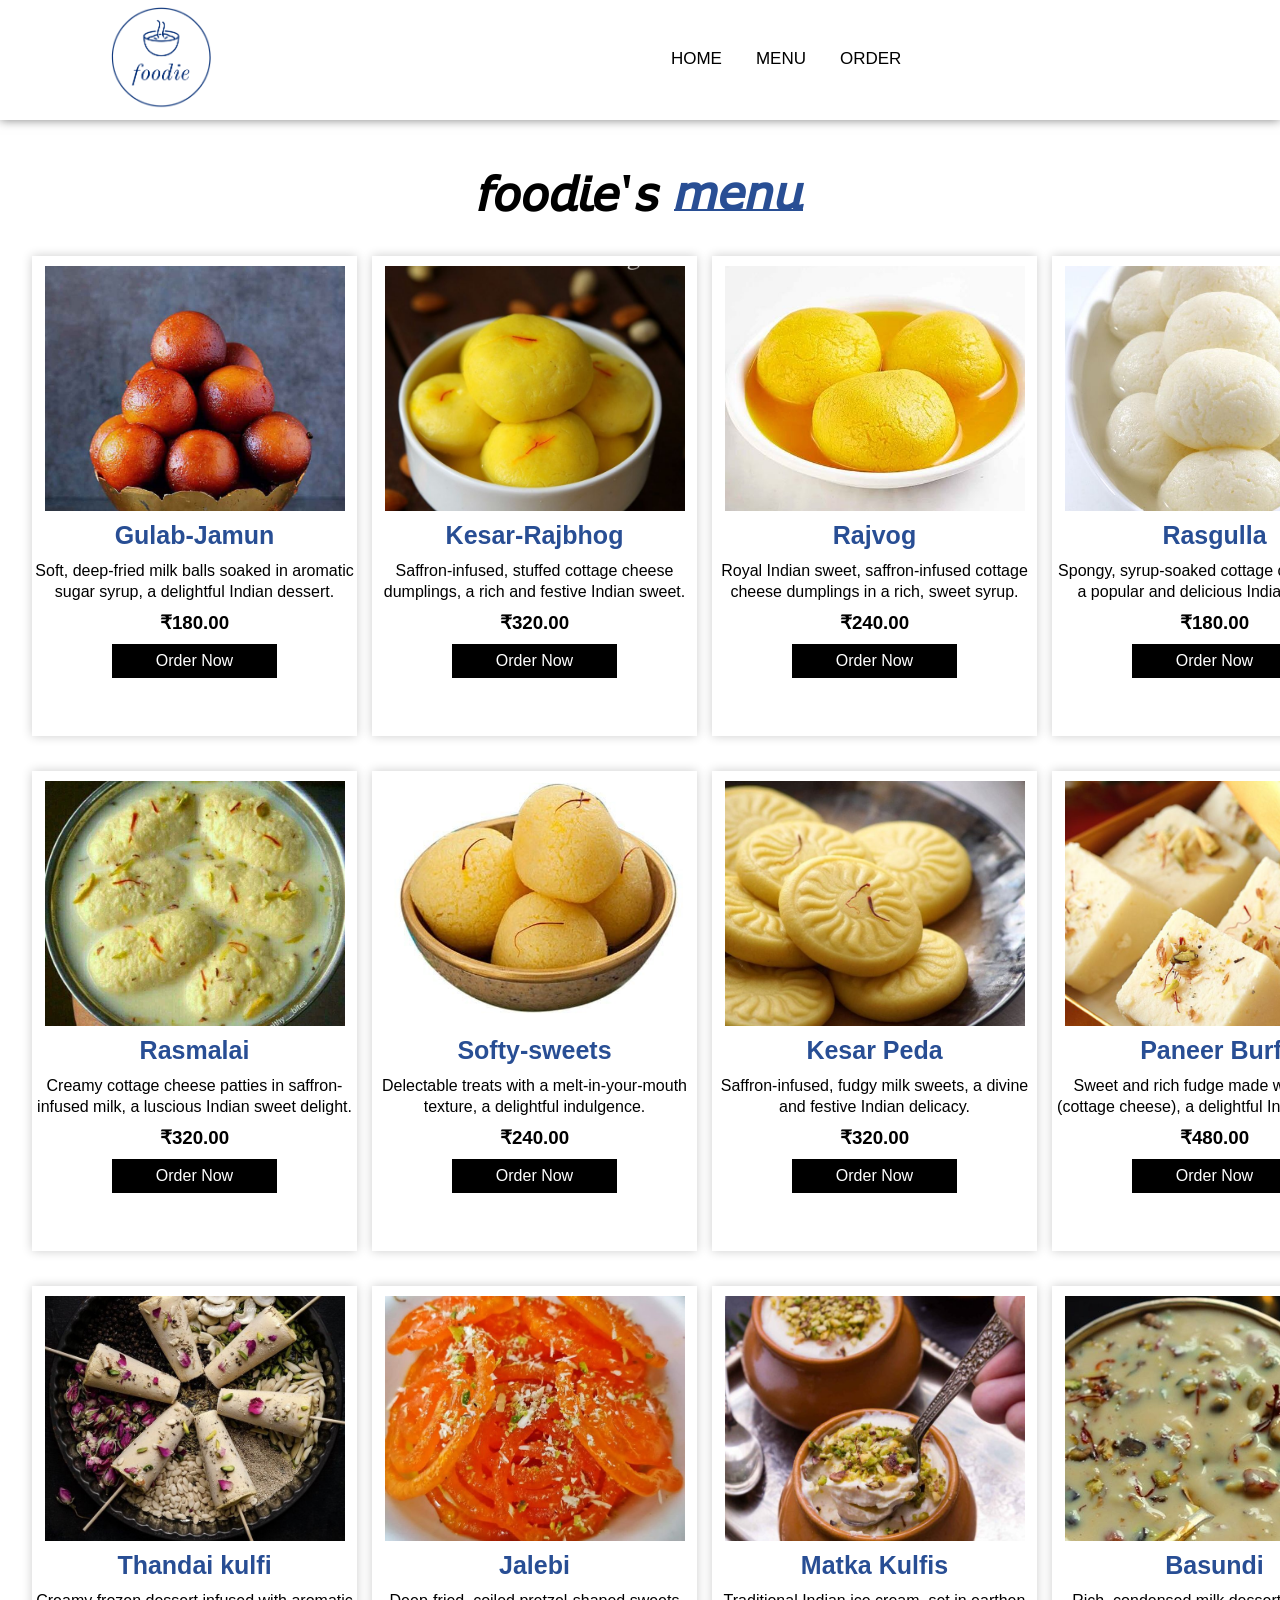
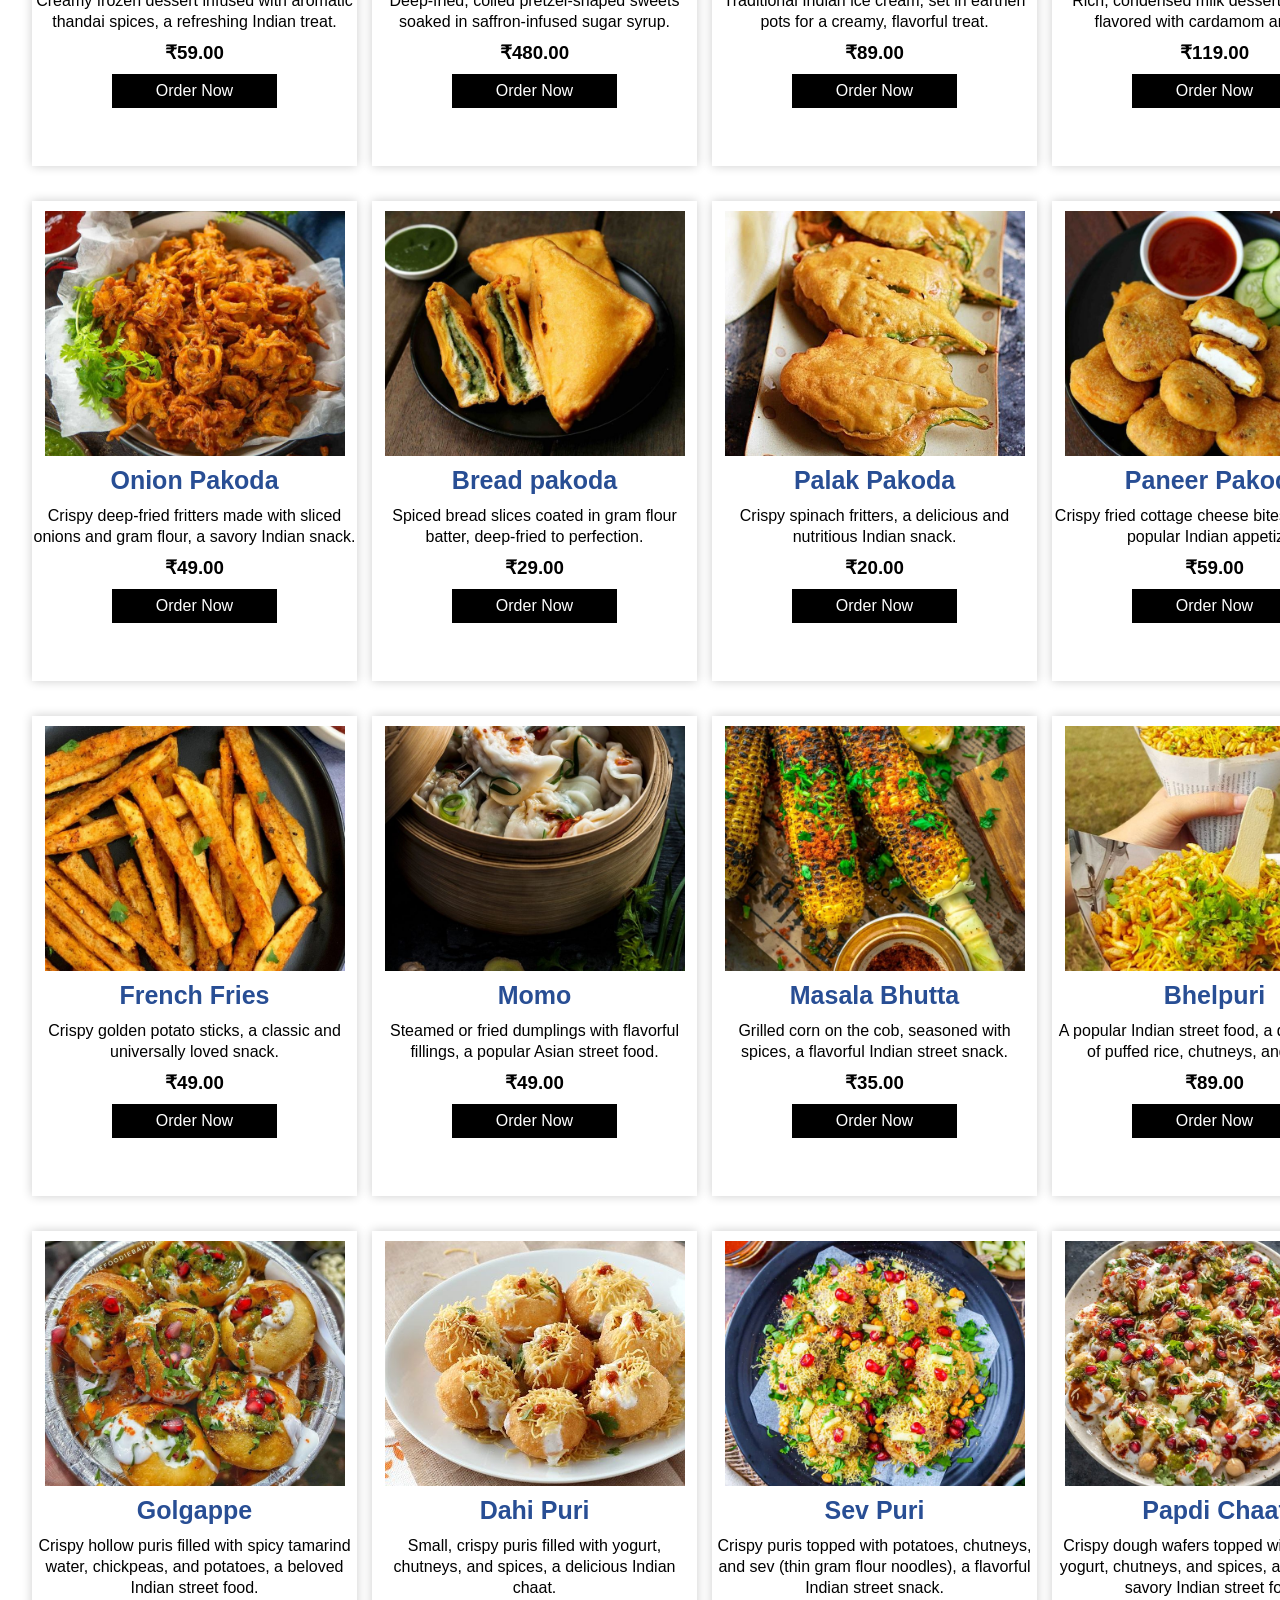
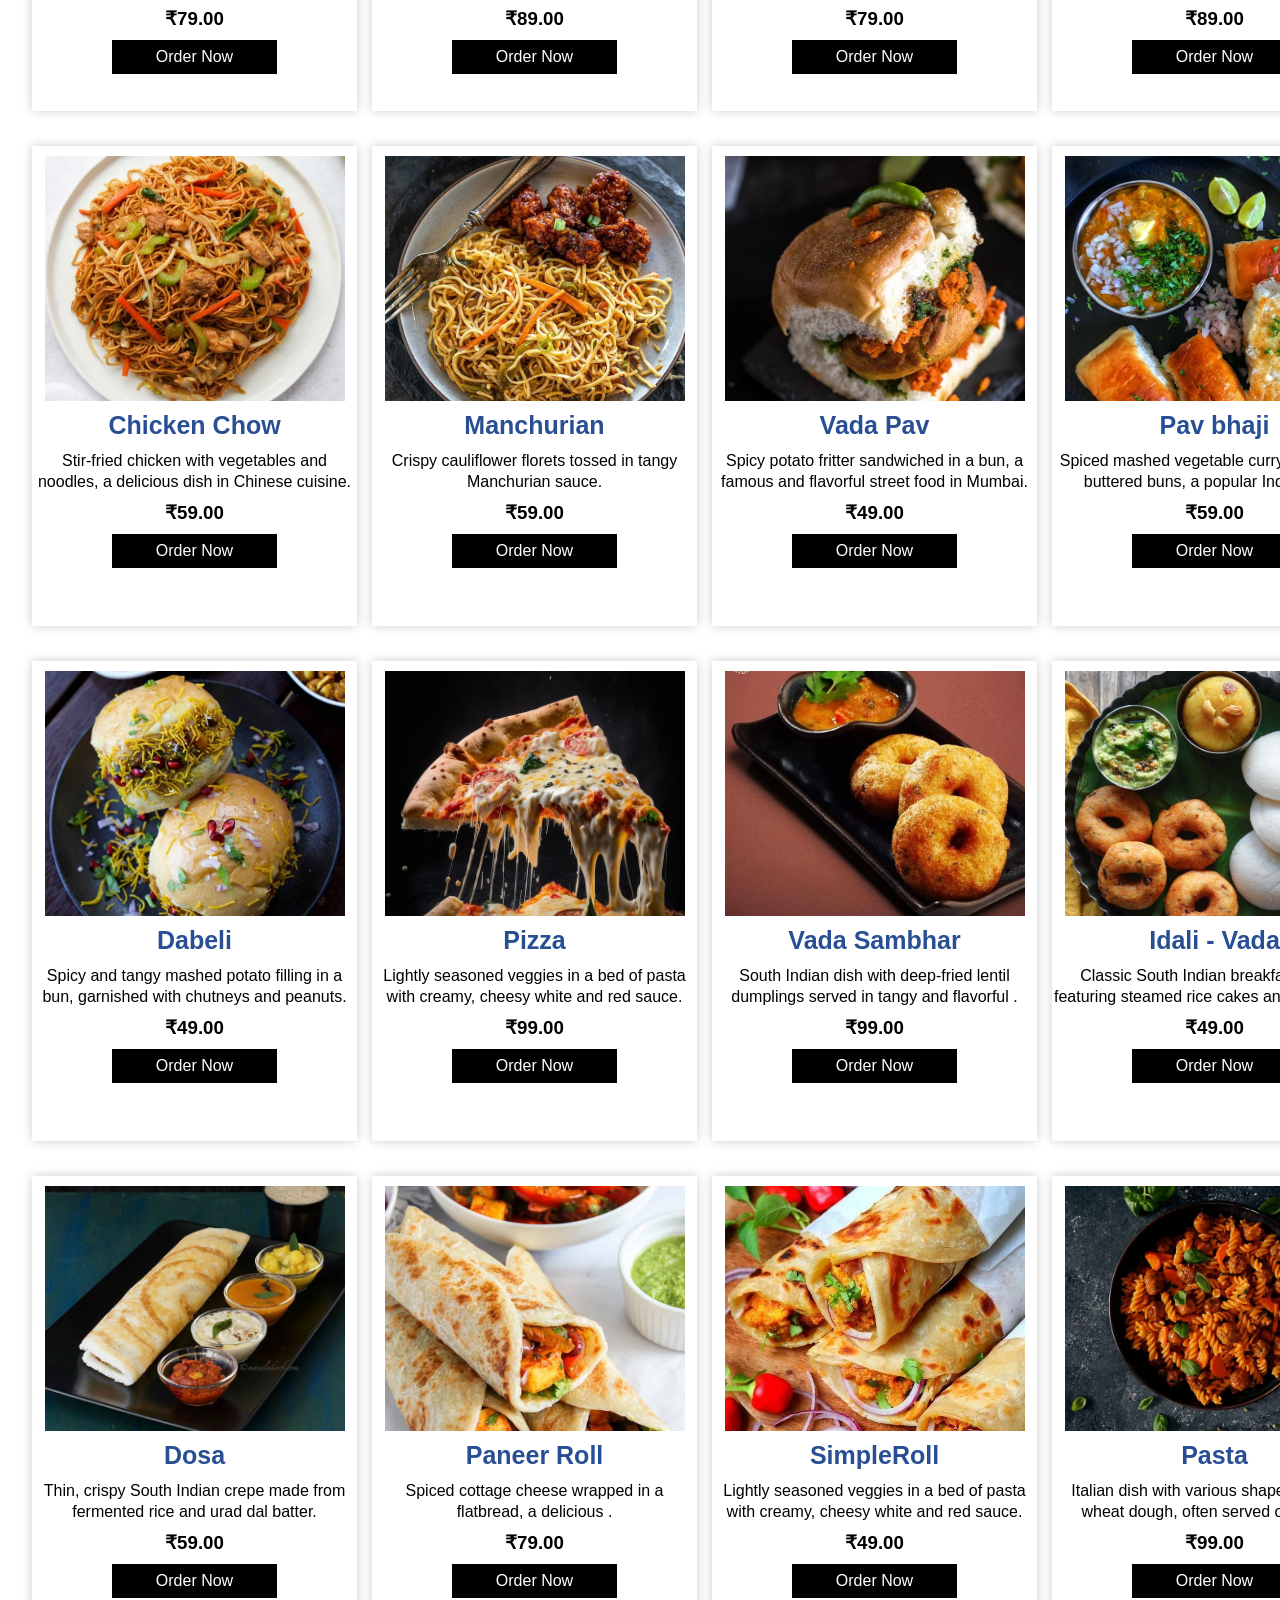
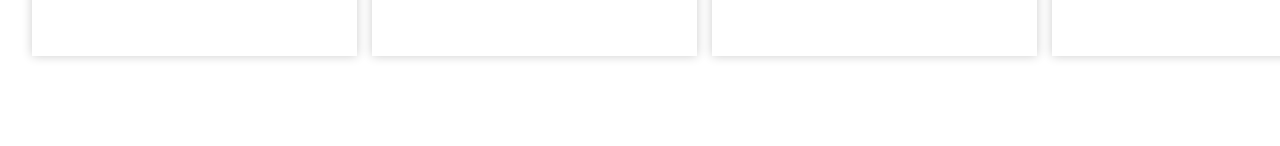
<file: menu.html>
<!DOCTYPE html>
<html lang="en">

<head>
    <meta charset="UTF-8">
    <meta http-equiv="X-UA-Compatible" content="IE=edge">
    <meta name="viewport" content="width=device-width, initial-scale=1.0">
    <title>FOODZ-MENU</title>
    <link rel="stylesheet" href="menu.css">
</head>

<body>
    <section id="Home">
        <nav>
            <div class="logo">
                <img src="image\foodie-logos_transparent.png">
            </div>
            <h1></h1>

            <ul>
                <li><a href="index.html">HOME</a></li>
                <!--<li><a href="#About">ABOUT</a></li>-->
                <li><a href="#Menu">MENU</a></li>
                <!--<li><a href="#Gallary">GALLARY</a></li>
                <li><a href="#Review">REVIEW</a></li>-->
                <li><a href="order.html">ORDER</a></li>
            </ul>

            <div class="icon">
                <i class="fa-solid fa-magnifying-glass"></i>
                <i class="fa-solid fa-heart"></i>
                <i class="fa-solid fa-cart-shopping"></i>
            </div>

        </nav>

    </section>
    <div class="menu" id="Menu">
        <h1>𝘧𝘰𝘰𝘥𝘪𝘦'𝘴
            <span>𝘮𝘦𝘯𝘶
            </span>
        </h1>

        <div class="menu_box">
            <div class="menu_card">

                <div class="menu_image">
                    <img src="image\4Gulab-Jamun.jpg">
                </div>

                <div class="small_card">
                    <i class="fa-solid fa-heart"></i>
                </div>

                <div class="menu_info">
                    <h2>Gulab-Jamun</h2>
                    <p>
                        Soft, deep-fried milk balls soaked in aromatic sugar syrup, a delightful Indian dessert.
                    </p>
                    <h3>₹180.00</h3>
                    <div class="menu_icon">
                        <i class="fa-solid fa-star"></i>
                        <i class="fa-solid fa-star"></i>
                        <i class="fa-solid fa-star"></i>
                        <i class="fa-solid fa-star"></i>
                        <i class="fa-solid fa-star-half-stroke"></i>
                    </div>
                    <a href="order.html" class="menu_btn">Order Now</a>
                </div>

            </div>

            <div class="menu_card">

                <div class="menu_image">
                    <img src="image\2rajbhog kesar rasgulla.jpg">
                </div>

                <div class="small_card">
                    <i class="fa-solid fa-heart"></i>
                </div>

                <div class="menu_info">
                    <h2>Kesar-Rajbhog</h2>
                    <p>
                        Saffron-infused, stuffed cottage cheese dumplings, a rich and festive Indian sweet. </p>
                    <h3>₹320.00</h3>
                    <div class="menu_icon">
                        <i class="fa-solid fa-star"></i>
                        <i class="fa-solid fa-star"></i>
                        <i class="fa-solid fa-star"></i>
                        <i class="fa-solid fa-star"></i>
                        <i class="fa-solid fa-star-half-stroke"></i>
                    </div>
                    <a href="order.html" class="menu_btn">Order Now</a>
                </div>

            </div>

            <div class="menu_card">

                <div class="menu_image">
                    <img src="image\3Rajvog.jpg">
                </div>

                <div class="small_card">
                    <i class="fa-solid fa-heart"></i>
                </div>

                <div class="menu_info">
                    <h2>Rajvog</h2>
                    <p>
                        Royal Indian sweet, saffron-infused cottage cheese dumplings in a rich, sweet syrup.
                    </p>
                    <h3>₹240.00</h3>
                    <div class="menu_icon">
                        <i class="fa-solid fa-star"></i>
                        <i class="fa-solid fa-star"></i>
                        <i class="fa-solid fa-star"></i>
                        <i class="fa-solid fa-star"></i>
                        <i class="fa-solid fa-star-half-stroke"></i>
                    </div>
                    <a href="order.html" class="menu_btn">Order Now</a>
                </div>

            </div>

            <div class="menu_card">

                <div class="menu_image">
                    <img src="image\1Rasgulla.jpg">
                </div>

                <div class="small_card">
                    <i class="fa-solid fa-heart"></i>
                </div>

                <div class="menu_info">
                    <h2>Rasgulla</h2>
                    <p>
                        Spongy, syrup-soaked cottage cheese balls, a popular and delicious Indian dessert. </p>
                    <h3>₹180.00</h3>
                    <div class="menu_icon">
                        <i class="fa-solid fa-star"></i>
                        <i class="fa-solid fa-star"></i>
                        <i class="fa-solid fa-star"></i>
                        <i class="fa-solid fa-star"></i>
                        <i class="fa-solid fa-star-half-stroke"></i>
                    </div>
                    <a href="order.html" class="menu_btn">Order Now</a>
                </div>

            </div>

            <div class="menu_card">

                <div class="menu_image">
                    <img src="image\5rasmalai.jpg">
                </div>

                <div class="small_card">
                    <i class="fa-solid fa-heart"></i>
                </div>

                <div class="menu_info">
                    <h2>Rasmalai</h2>
                    <p>
                        Creamy cottage cheese patties in saffron-infused milk, a luscious Indian sweet delight. </p>
                    <h3>₹320.00</h3>
                    <div class="menu_icon">
                        <i class="fa-solid fa-star"></i>
                        <i class="fa-solid fa-star"></i>
                        <i class="fa-solid fa-star"></i>
                        <i class="fa-solid fa-star"></i>
                        <i class="fa-solid fa-star-half-stroke"></i>
                    </div>
                    <a href="order.html" class="menu_btn">Order Now</a>
                </div>

            </div>

            <div class="menu_card">

                <div class="menu_image">
                    <img src="image\6Softy sweets.jpg">
                </div>

                <div class="small_card">
                    <i class="fa-solid fa-heart"></i>
                </div>

                <div class="menu_info">
                    <h2>Softy-sweets</h2>
                    <p>
                        Delectable treats with a melt-in-your-mouth texture, a delightful indulgence. </p>
                    <h3>₹240.00</h3>
                    <div class="menu_icon">
                        <i class="fa-solid fa-star"></i>
                        <i class="fa-solid fa-star"></i>
                        <i class="fa-solid fa-star"></i>
                        <i class="fa-solid fa-star"></i>
                        <i class="fa-solid fa-star-half-stroke"></i>
                    </div>
                    <a href="order.html" class="menu_btn">Order Now</a>
                </div>

            </div>

            <div class="menu_card">

                <div class="menu_image">
                    <img src="image\7Kesar Peda.jpg">
                </div>

                <div class="small_card">
                    <i class="fa-solid fa-heart"></i>
                </div>

                <div class="menu_info">
                    <h2>Kesar Peda</h2>
                    <p>
                        Saffron-infused, fudgy milk sweets, a divine and festive Indian delicacy. </p>
                    <h3>₹320.00</h3>
                    <div class="menu_icon">
                        <i class="fa-solid fa-star"></i>
                        <i class="fa-solid fa-star"></i>
                        <i class="fa-solid fa-star"></i>
                        <i class="fa-solid fa-star"></i>
                        <i class="fa-solid fa-star-half-stroke"></i>
                    </div>
                    <a href="order.html" class="menu_btn">Order Now</a>
                </div>

            </div>

            <div class="menu_card">

                <div class="menu_image">
                    <img src="image\8Paneer Burfi.jpg">
                </div>

                <div class="small_card">
                    <i class="fa-solid fa-heart"></i>
                </div>

                <div class="menu_info">
                    <h2>Paneer Burfi</h2>
                    <p>
                        Sweet and rich fudge made with paneer (cottage cheese), a delightful Indian dessert. </p>
                    <h3>₹480.00</h3>
                    <div class="menu_icon">
                        <i class="fa-solid fa-star"></i>
                        <i class="fa-solid fa-star"></i>
                        <i class="fa-solid fa-star"></i>
                        <i class="fa-solid fa-star"></i>
                        <i class="fa-solid fa-star-half-stroke"></i>
                    </div>
                    <a href="order.html" class="menu_btn">Order Now</a>
                </div>

            </div>

            <div class="menu_card">

                <div class="menu_image">
                    <img src="image\9Thandai Kulfis.jpg">
                </div>

                <div class="small_card">
                    <i class="fa-solid fa-heart"></i>
                </div>

                <div class="menu_info">
                    <h2>Thandai kulfi</h2>
                    <p>
                        Creamy frozen dessert infused with aromatic thandai spices, a refreshing Indian treat. </p>
                    <h3>₹59.00</h3>
                    <div class="menu_icon">
                        <i class="fa-solid fa-star"></i>
                        <i class="fa-solid fa-star"></i>
                        <i class="fa-solid fa-star"></i>
                        <i class="fa-solid fa-star"></i>
                        <i class="fa-solid fa-star-half-stroke"></i>
                    </div>
                    <a href="order.html" class="menu_btn">Order Now</a>
                </div>

            </div>

            <div class="menu_card">

                <div class="menu_image">
                    <img src="image\10jalebi.jpg">
                </div>

                <div class="small_card">
                    <i class="fa-solid fa-heart"></i>
                </div>

                <div class="menu_info">
                    <h2>Jalebi</h2>
                    <p>
                        Deep-fried, coiled pretzel-shaped sweets soaked in saffron-infused sugar syrup. </p>
                    <h3>₹480.00</h3>
                    <div class="menu_icon">
                        <i class="fa-solid fa-star"></i>
                        <i class="fa-solid fa-star"></i>
                        <i class="fa-solid fa-star"></i>
                        <i class="fa-solid fa-star"></i>
                        <i class="fa-solid fa-star-half-stroke"></i>
                    </div>
                    <a href="order.html" class="menu_btn">Order Now</a>
                </div>

            </div>
            <div class="menu_card">

                <div class="menu_image">
                    <img src="image\11Kesar Badam Matka Kulfi.jpg">
                </div>

                <div class="small_card">
                    <i class="fa-solid fa-heart"></i>
                </div>

                <div class="menu_info">
                    <h2>Matka Kulfis</h2>
                    <p>
                        Traditional Indian ice cream, set in earthen pots for a creamy, flavorful treat. </p>
                    <h3>₹89.00</h3>
                    <div class="menu_icon">
                        <i class="fa-solid fa-star"></i>
                        <i class="fa-solid fa-star"></i>
                        <i class="fa-solid fa-star"></i>
                        <i class="fa-solid fa-star"></i>
                        <i class="fa-solid fa-star-half-stroke"></i>
                    </div>
                    <a href="order.html" class="menu_btn">Order Now</a>
                </div>

            </div>
            <div class="menu_card">

                <div class="menu_image">
                    <img src="image\12Basundi.jpg">
                </div>

                <div class="small_card">
                    <i class="fa-solid fa-heart"></i>
                </div>

                <div class="menu_info">
                    <h2>Basundi</h2>
                    <p>
                        Rich, condensed milk dessert, delicately flavored with cardamom and nuts. </p>
                    <h3>₹119.00</h3>
                    <div class="menu_icon">
                        <i class="fa-solid fa-star"></i>
                        <i class="fa-solid fa-star"></i>
                        <i class="fa-solid fa-star"></i>
                        <i class="fa-solid fa-star"></i>
                        <i class="fa-solid fa-star-half-stroke"></i>
                    </div>
                    <a href="order.html" class="menu_btn">Order Now</a>
                </div>

            </div>
            <div class="menu_card">

                <div class="menu_image">
                    <img src="image\13Onion Pakoda .jpg">
                </div>

                <div class="small_card">
                    <i class="fa-solid fa-heart"></i>
                </div>

                <div class="menu_info">
                    <h2>Onion Pakoda</h2>
                    <p>
                        Crispy deep-fried fritters made with sliced onions and gram flour, a savory Indian snack. </p>
                    <h3>₹49.00</h3>
                    <div class="menu_icon">
                        <i class="fa-solid fa-star"></i>
                        <i class="fa-solid fa-star"></i>
                        <i class="fa-solid fa-star"></i>
                        <i class="fa-solid fa-star"></i>
                        <i class="fa-solid fa-star-half-stroke"></i>
                    </div>
                    <a href="order.html" class="menu_btn">Order Now</a>
                </div>

            </div>
            <div class="menu_card">

                <div class="menu_image">
                    <img src="image\14bread pakora .jpg">
                </div>

                <div class="small_card">
                    <i class="fa-solid fa-heart"></i>
                </div>

                <div class="menu_info">
                    <h2>Bread pakoda</h2>
                    <p>
                        Spiced bread slices coated in gram flour batter, deep-fried to perfection. </p>
                    <h3>₹29.00</h3>
                    <div class="menu_icon">
                        <i class="fa-solid fa-star"></i>
                        <i class="fa-solid fa-star"></i>
                        <i class="fa-solid fa-star"></i>
                        <i class="fa-solid fa-star"></i>
                        <i class="fa-solid fa-star-half-stroke"></i>
                    </div>
                    <a href="order.html" class="menu_btn">Order Now</a>
                </div>

            </div>
            <div class="menu_card">

                <div class="menu_image">
                    <img src="image\15Palak Pakora.jpg">
                </div>

                <div class="small_card">
                    <i class="fa-solid fa-heart"></i>
                </div>

                <div class="menu_info">
                    <h2>Palak Pakoda</h2>
                    <p>
                        Crispy spinach fritters, a delicious and nutritious Indian snack. </p>
                    <h3>₹20.00</h3>
                    <div class="menu_icon">
                        <i class="fa-solid fa-star"></i>
                        <i class="fa-solid fa-star"></i>
                        <i class="fa-solid fa-star"></i>
                        <i class="fa-solid fa-star"></i>
                        <i class="fa-solid fa-star-half-stroke"></i>
                    </div>
                    <a href="order.html" class="menu_btn">Order Now</a>
                </div>

            </div>
            <div class="menu_card">

                <div class="menu_image">
                    <img src="image\16paneer pakora.jpg">
                </div>

                <div class="small_card">
                    <i class="fa-solid fa-heart"></i>
                </div>

                <div class="menu_info">
                    <h2>Paneer Pakoda</h2>
                    <p>
                        Crispy fried cottage cheese bites, a tasty and popular Indian appetizer. </p>
                    <h3>₹59.00</h3>
                    <div class="menu_icon">
                        <i class="fa-solid fa-star"></i>
                        <i class="fa-solid fa-star"></i>
                        <i class="fa-solid fa-star"></i>
                        <i class="fa-solid fa-star"></i>
                        <i class="fa-solid fa-star-half-stroke"></i>
                    </div>
                    <a href="order.html" class="menu_btn">Order Now</a>
                </div>

            </div>
            <div class="menu_card">

                <div class="menu_image">
                    <img src="image\17French Fries .jpg">
                </div>

                <div class="small_card">
                    <i class="fa-solid fa-heart"></i>
                </div>

                <div class="menu_info">
                    <h2>French Fries</h2>
                    <p>
                        Crispy golden potato sticks, a classic and universally loved snack. </p>
                    <h3>₹49.00</h3>
                    <div class="menu_icon">
                        <i class="fa-solid fa-star"></i>
                        <i class="fa-solid fa-star"></i>
                        <i class="fa-solid fa-star"></i>
                        <i class="fa-solid fa-star"></i>
                        <i class="fa-solid fa-star-half-stroke"></i>
                    </div>
                    <a href="order.html" class="menu_btn">Order Now</a>
                </div>

            </div>
            <div class="menu_card">

                <div class="menu_image">
                    <img src="image\18Momo.jpg">
                </div>

                <div class="small_card">
                    <i class="fa-solid fa-heart"></i>
                </div>

                <div class="menu_info">
                    <h2>Momo</h2>
                    <p>
                        Steamed or fried dumplings with flavorful fillings, a popular Asian street food. </p>
                    <h3>₹49.00</h3>
                    <div class="menu_icon">
                        <i class="fa-solid fa-star"></i>
                        <i class="fa-solid fa-star"></i>
                        <i class="fa-solid fa-star"></i>
                        <i class="fa-solid fa-star"></i>
                        <i class="fa-solid fa-star-half-stroke"></i>
                    </div>
                    <a href="order.html" class="menu_btn">Order Now</a>
                </div>

            </div>
            <div class="menu_card">

                <div class="menu_image">
                    <img src="image\23Masala Bhutta.jpg">
                </div>

                <div class="small_card">
                    <i class="fa-solid fa-heart"></i>
                </div>

                <div class="menu_info">
                    <h2>Masala Bhutta</h2>
                    <p>
                        Grilled corn on the cob, seasoned with spices, a flavorful Indian street snack. </p>
                    <h3>₹35.00</h3>
                    <div class="menu_icon">
                        <i class="fa-solid fa-star"></i>
                        <i class="fa-solid fa-star"></i>
                        <i class="fa-solid fa-star"></i>
                        <i class="fa-solid fa-star"></i>
                        <i class="fa-solid fa-star-half-stroke"></i>
                    </div>
                    <a href="order.html" class="menu_btn">Order Now</a>
                </div>

            </div>
            <div class="menu_card">

                <div class="menu_image">
                    <img src="image\24Bhelpuri.jpg">
                </div>

                <div class="small_card">
                    <i class="fa-solid fa-heart"></i>
                </div>

                <div class="menu_info">
                    <h2>Bhelpuri</h2>
                    <p>
                        A popular Indian street food, a delightful mix of puffed rice,  chutneys, and spices.
                    </p>
                    <h3>₹89.00</h3>
                    <div class="menu_icon">
                        <i class="fa-solid fa-star"></i>
                        <i class="fa-solid fa-star"></i>
                        <i class="fa-solid fa-star"></i>
                        <i class="fa-solid fa-star"></i>
                        <i class="fa-solid fa-star-half-stroke"></i>
                    </div>
                    <a href="order.html" class="menu_btn">Order Now</a>
                </div>

            </div>
            <div class="menu_card">

                <div class="menu_image">
                    <img src="image\19Golgappe.jpg">
                </div>

                <div class="small_card">
                    <i class="fa-solid fa-heart"></i>
                </div>

                <div class="menu_info">
                    <h2>Golgappe</h2>
                    <p>
                        Crispy hollow puris filled with spicy tamarind water, chickpeas, and potatoes, a beloved Indian
                        street food. </p>
                    <h3>₹79.00</h3>
                    <div class="menu_icon">
                        <i class="fa-solid fa-star"></i>
                        <i class="fa-solid fa-star"></i>
                        <i class="fa-solid fa-star"></i>
                        <i class="fa-solid fa-star"></i>
                        <i class="fa-solid fa-star-half-stroke"></i>
                    </div>
                    <a href="order.html" class="menu_btn">Order Now</a>
                </div>

            </div>
            <div class="menu_card">

                <div class="menu_image">
                    <img src="image\20Dahi Puri .jpg">
                </div>

                <div class="small_card">
                    <i class="fa-solid fa-heart"></i>
                </div>

                <div class="menu_info">
                    <h2>Dahi Puri</h2>
                    <p>
                        Small, crispy puris filled with yogurt, chutneys, and spices, a delicious Indian chaat. </p>
                    <h3>₹89.00</h3>
                    <div class="menu_icon">
                        <i class="fa-solid fa-star"></i>
                        <i class="fa-solid fa-star"></i>
                        <i class="fa-solid fa-star"></i>
                        <i class="fa-solid fa-star"></i>
                        <i class="fa-solid fa-star-half-stroke"></i>
                    </div>
                    <a href="order.html" class="menu_btn">Order Now</a>
                </div>

            </div>
            <div class="menu_card">

                <div class="menu_image">
                    <img src="image\21Sev Puri.jpg">
                </div>

                <div class="small_card">
                    <i class="fa-solid fa-heart"></i>
                </div>

                <div class="menu_info">
                    <h2>Sev Puri</h2>
                    <p>
                        Crispy puris topped with potatoes, chutneys, and sev (thin gram flour noodles), a flavorful
                        Indian street snack. </p>
                    <h3>₹79.00</h3>
                    <div class="menu_icon">
                        <i class="fa-solid fa-star"></i>
                        <i class="fa-solid fa-star"></i>
                        <i class="fa-solid fa-star"></i>
                        <i class="fa-solid fa-star"></i>
                        <i class="fa-solid fa-star-half-stroke"></i>
                    </div>
                    <a href="order.html" class="menu_btn">Order Now</a>
                </div>

            </div>
            <div class="menu_card">

                <div class="menu_image">
                    <img src="image\22Papdi Chaat.jpg">
                </div>

                <div class="small_card">
                    <i class="fa-solid fa-heart"></i>
                </div>

                <div class="menu_info">
                    <h2>Papdi Chaat</h2>
                    <p>
                        Crispy dough wafers topped with potatoes, yogurt, chutneys, and spices, a popular and savory
                        Indian street food. </p>
                    <h3>₹89.00</h3>
                    <div class="menu_icon">
                        <i class="fa-solid fa-star"></i>
                        <i class="fa-solid fa-star"></i>
                        <i class="fa-solid fa-star"></i>
                        <i class="fa-solid fa-star"></i>
                        <i class="fa-solid fa-star-half-stroke"></i>
                    </div>
                    <a href="order.html" class="menu_btn">Order Now</a>
                </div>

            </div>

            <div class="menu_card">

                <div class="menu_image">
                    <img src="image\25Chicken Chow .jpg">
                </div>

                <div class="small_card">
                    <i class="fa-solid fa-heart"></i>
                </div>

                <div class="menu_info">
                    <h2>Chicken Chow</h2>
                    <p>
                        Stir-fried chicken with vegetables and noodles, a delicious dish in Chinese cuisine. </p>
                    <h3>₹59.00</h3>
                    <div class="menu_icon">
                        <i class="fa-solid fa-star"></i>
                        <i class="fa-solid fa-star"></i>
                        <i class="fa-solid fa-star"></i>
                        <i class="fa-solid fa-star"></i>
                        <i class="fa-solid fa-star-half-stroke"></i>
                    </div>
                    <a href="order.html" class="menu_btn">Order Now</a>
                </div>

            </div>
            <div class="menu_card">

                <div class="menu_image">
                    <img src="image\26Gobi Manchurian.jpg">
                </div>

                <div class="small_card">
                    <i class="fa-solid fa-heart"></i>
                </div>

                <div class="menu_info">
                    <h2>Manchurian</h2>
                    <p>
                        Crispy cauliflower florets tossed in tangy Manchurian sauce.
                    </p>
                    <h3>₹59.00</h3>
                    <div class="menu_icon">
                        <i class="fa-solid fa-star"></i>
                        <i class="fa-solid fa-star"></i>
                        <i class="fa-solid fa-star"></i>
                        <i class="fa-solid fa-star"></i>
                        <i class="fa-solid fa-star-half-stroke"></i>
                    </div>
                    <a href="order.html" class="menu_btn">Order Now</a>
                </div>

            </div>
            <div class="menu_card">

                <div class="menu_image">
                    <img src="image\27Vada Pav.jpg">
                </div>

                <div class="small_card">
                    <i class="fa-solid fa-heart"></i>
                </div>

                <div class="menu_info">
                    <h2>Vada Pav</h2>
                    <p>
                        Spicy potato fritter sandwiched in a bun, a famous and flavorful street food in Mumbai.
                    </p>
                    <h3>₹49.00</h3>
                    <div class="menu_icon">
                        <i class="fa-solid fa-star"></i>
                        <i class="fa-solid fa-star"></i>
                        <i class="fa-solid fa-star"></i>
                        <i class="fa-solid fa-star"></i>
                        <i class="fa-solid fa-star-half-stroke"></i>
                    </div>
                    <a href="order.html" class="menu_btn">Order Now</a>
                </div>

            </div>
            <div class="menu_card">

                <div class="menu_image">
                    <img src="image\28Pav bhaji.jpg">
                </div>

                <div class="small_card">
                    <i class="fa-solid fa-heart"></i>
                </div>

                <div class="menu_info">
                    <h2>Pav bhaji</h2>
                    <p>
                        Spiced mashed vegetable curry served with buttered buns, a popular Indian food.  </p>
                    <h3>₹59.00</h3>
                    <div class="menu_icon">
                        <i class="fa-solid fa-star"></i>
                        <i class="fa-solid fa-star"></i>
                        <i class="fa-solid fa-star"></i>
                        <i class="fa-solid fa-star"></i>
                        <i class="fa-solid fa-star-half-stroke"></i>
                    </div>
                    <a href="order.html" class="menu_btn">Order Now</a>
                </div>

            </div>
            <div class="menu_card">

                <div class="menu_image">
                    <img src="image\29dabeli.jpg">
                </div>

                <div class="small_card">
                    <i class="fa-solid fa-heart"></i>
                </div>

                <div class="menu_info">
                    <h2>Dabeli</h2>
                    <p>
                        Spicy and tangy mashed potato filling in a bun, garnished with chutneys and peanuts. </p>
                    <h3>₹49.00</h3>
                    <div class="menu_icon">
                        <i class="fa-solid fa-star"></i>
                        <i class="fa-solid fa-star"></i>
                        <i class="fa-solid fa-star"></i>
                        <i class="fa-solid fa-star"></i>
                        <i class="fa-solid fa-star-half-stroke"></i>
                    </div>
                    <a href="order.html" class="menu_btn">Order Now</a>
                </div>

            </div>
            <div class="menu_card">

                <div class="menu_image">
                    <img src="image\30 pizza.jpg">
                </div>

                <div class="small_card">
                    <i class="fa-solid fa-heart"></i>
                </div>

                <div class="menu_info">
                    <h2>Pizza</h2>
                    <p>
                        Lightly seasoned veggies in a bed of pasta with creamy, cheesy white and red sauce.
                    </p>
                    <h3>₹99.00</h3>
                    <div class="menu_icon">
                        <i class="fa-solid fa-star"></i>
                        <i class="fa-solid fa-star"></i>
                        <i class="fa-solid fa-star"></i>
                        <i class="fa-solid fa-star"></i>
                        <i class="fa-solid fa-star-half-stroke"></i>
                    </div>
                    <a href="order.html" class="menu_btn">Order Now</a>
                </div>

            </div>
            <div class="menu_card">

                <div class="menu_image">
                    <img src="image\31Vada Sambhar.jpg">
                </div>

                <div class="small_card">
                    <i class="fa-solid fa-heart"></i>
                </div>

                <div class="menu_info">
                    <h2>Vada Sambhar</h2>
                    <p>
                        South Indian dish with deep-fried lentil dumplings served in tangy and flavorful .                    </p>
                    <h3>₹99.00</h3>
                    <div class="menu_icon">
                        <i class="fa-solid fa-star"></i>
                        <i class="fa-solid fa-star"></i>
                        <i class="fa-solid fa-star"></i>
                        <i class="fa-solid fa-star"></i>
                        <i class="fa-solid fa-star-half-stroke"></i>
                    </div>
                    <a href="order.html" class="menu_btn">Order Now</a>
                </div>

            </div>
            <div class="menu_card">

                <div class="menu_image">
                    <img src="image\32Idali and Vada.jpg">
                </div>

                <div class="small_card">
                    <i class="fa-solid fa-heart"></i>
                </div>

                <div class="menu_info">
                    <h2>Idali - Vada</h2>
                    <p>
                        Classic South Indian breakfast combo featuring steamed rice cakes  and deep-fried .</p>
                    <h3>₹49.00</h3>
                    <div class="menu_icon">
                        <i class="fa-solid fa-star"></i>
                        <i class="fa-solid fa-star"></i>
                        <i class="fa-solid fa-star"></i>
                        <i class="fa-solid fa-star"></i>
                        <i class="fa-solid fa-star-half-stroke"></i>
                    </div>
                    <a href="order.html" class="menu_btn">Order Now</a>
                </div>

            </div>
            <div class="menu_card">

                <div class="menu_image">
                    <img src="image\33Dosa .jpg">
                </div>

                <div class="small_card">
                    <i class="fa-solid fa-heart"></i>
                </div>

                <div class="menu_info">
                    <h2>Dosa</h2>
                    <p>
                        Thin, crispy South Indian crepe made from fermented rice and urad dal batter.                    </p>
                    <h3>₹59.00</h3>
                    <div class="menu_icon">
                        <i class="fa-solid fa-star"></i>
                        <i class="fa-solid fa-star"></i>
                        <i class="fa-solid fa-star"></i>
                        <i class="fa-solid fa-star"></i>
                        <i class="fa-solid fa-star-half-stroke"></i>
                    </div>
                    <a href="order.html" class="menu_btn">Order Now</a>
                </div>

            </div>
            <div class="menu_card">

                <div class="menu_image">
                    <img src="image\34Paneer Kathi Rolls.jpg">
                </div>

                <div class="small_card">
                    <i class="fa-solid fa-heart"></i>
                </div>

                <div class="menu_info">
                    <h2>Paneer Roll</h2>
                    <p>
                        Spiced cottage cheese wrapped in a flatbread, a delicious .                    </p>
                    <h3>₹79.00</h3>
                    <div class="menu_icon">
                        <i class="fa-solid fa-star"></i>
                        <i class="fa-solid fa-star"></i>
                        <i class="fa-solid fa-star"></i>
                        <i class="fa-solid fa-star"></i>
                        <i class="fa-solid fa-star-half-stroke"></i>
                    </div>
                    <a href="order.html" class="menu_btn">Order Now</a>
                </div>

            </div>
            <div class="menu_card">

                <div class="menu_image">
                    <img src="image\35SimpleRoll.jpg">
                </div>

                <div class="small_card">
                    <i class="fa-solid fa-heart"></i>
                </div>

                <div class="menu_info">
                    <h2>SimpleRoll</h2>
                    <p>
                        Lightly seasoned veggies in a bed of pasta with creamy, cheesy white and red sauce.

                     </p>
                    <h3>₹49.00</h3>
                    <div class="menu_icon">
                        <i class="fa-solid fa-star"></i>
                        <i class="fa-solid fa-star"></i>
                        <i class="fa-solid fa-star"></i>
                        <i class="fa-solid fa-star"></i>
                        <i class="fa-solid fa-star-half-stroke"></i>
                    </div>
                    <a href="order.html" class="menu_btn">Order Now</a>
                </div>

            </div>
            <div class="menu_card">

                <div class="menu_image">
                    <img src="image\36 Pasta.jpg">
                </div>

                <div class="small_card">
                    <i class="fa-solid fa-heart"></i>
                </div>

                <div class="menu_info">
                    <h2>Pasta</h2>
                    <p>
                        Italian dish with various shapes of boiled wheat dough, often served  of sauces.                    </p>
                    <h3>₹99.00</h3>
                    <div class="menu_icon">
                        <i class="fa-solid fa-star"></i>
                        <i class="fa-solid fa-star"></i>
                        <i class="fa-solid fa-star"></i>
                        <i class="fa-solid fa-star"></i>
                        <i class="fa-solid fa-star-half-stroke"></i>
                    </div>
                    <a href="order.html" class="menu_btn">Order Now</a>
                </div>

            </div>



        </div>

    </div>
</body>

</html>
</file>
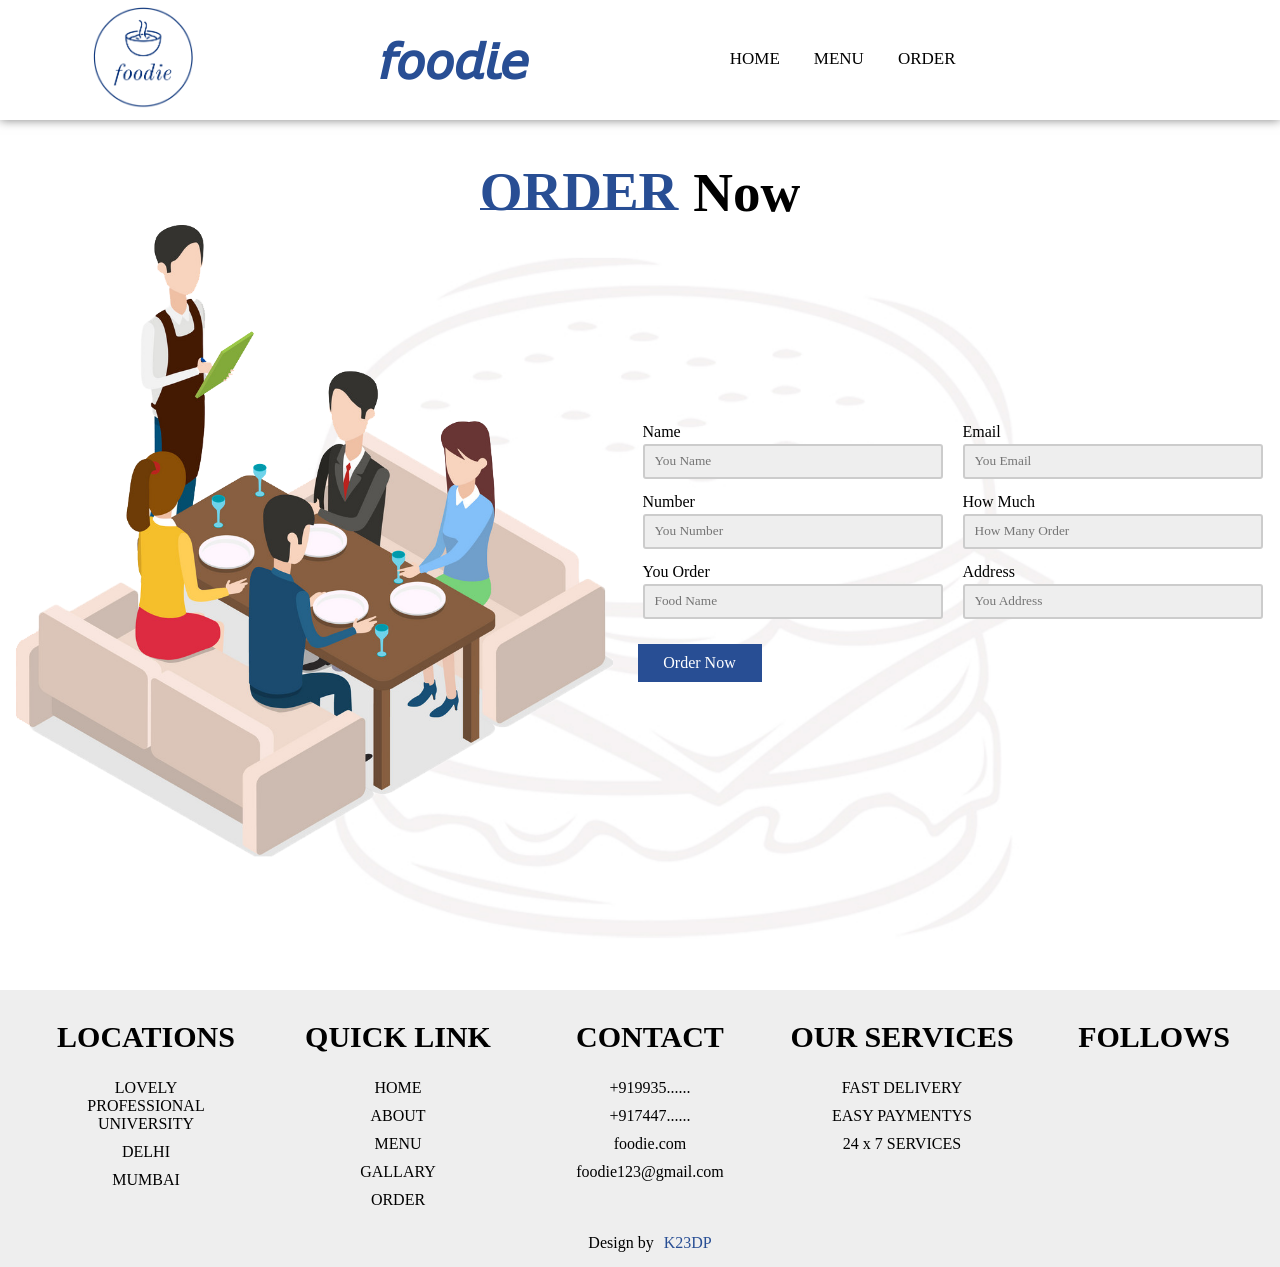
<file: order.html>
<!DOCTYPE html>
<html lang="en">
<head>
    <meta charset="UTF-8">
    <meta http-equiv="X-UA-Compatible" content="IE=edge">
    <meta name="viewport" content="width=device-width, initial-scale=1.0">
    <title>Document</title>
    <link rel="stylesheet" href="order.css">
</head>
<body>
    <section id="Home">
        <nav>
            <div class="logo">
                <img src="image\foodie-logos_transparent.png">
            </div>
            <H1>𝘧𝘰𝘰𝘥𝘪𝘦</H1>

            <ul>
                <li><a href="index.html">HOME</a></li>
               <!-- <li><a href="#About">ABOUT</a></li>-->
                <li><a href="menu.html">MENU</a></li>
               <!--<li><a href="#Gallary">GALLARY</a></li>
                <li><a href="#Review">REVIEW</a></li>-->
                <li><a href="order.html">ORDER</a></li>
            </ul>

            <div class="icon">
                <i class="fa-solid fa-magnifying-glass"></i>
                <i class="fa-solid fa-heart"></i>
                <i class="fa-solid fa-cart-shopping"></i>
            </div>

        </nav>

    </section>
    
    <div class="order" id="Order">
        <h1><span>ORDER</span>Now</h1>

        <div class="order_main">

            <div class="order_image">
                <img src="image\order_image.png">
            </div>

            <form action="#">

                <div class="input">
                    <p>Name</p>
                    <input type="text" placeholder="You Name">
                </div>

                <div class="input">
                    <p>Email</p>
                    <input type="email" placeholder="You Email">
                </div>

                <div class="input">
                    <p>Number</p>
                    <input placeholder="You Number">
                </div>

                <div class="input">
                    <p>How Much</p>
                    <input type="number" placeholder="How Many Order">
                </div>

                <div class="input">
                    <p>You Order</p>
                    <input placeholder="Food Name">
                </div>

                <div class="input">
                    <p>Address</p>
                    <input placeholder="You Address">
                </div>

                <a href="#" class="order_btn">Order Now</a>

            </form>

        </div>

    </div>

    <!--footer-->
<!-- 
    <footer>
        <div class="footer_main">
            <H1>FOODZ</H1>

            <div class="footer_tag">
                <h2>LOCATIONS</h2>
                <p>LOVELY <BR>PROFESSIONAL<BR> UNIVERSITY</p>
                <p></p>
                <p>DELHI</p>
                <p>MUMBAI</p>
                <p></p>
            </div>

            <div class="footer_tag">
                <h2>Quick Link</h2>
                <p>HOME</p>
                <p>ABOUT</p>
                <p>MENU</p>
                <p>GALLARY</p>
                <p>ORDER</p>
            </div>

            <div class="footer_tag">
                <h2>Contact</h2>
                <p>+91993.......</p>
                <p>+91957.......</p>
                <p>FOODZ.com</p>
                <p>foodZ123@gmail.com</p>
            </div>

            <div class="footer_tag">
                <h2>Our Service</h2>
                <p>Fast Delivery</p>
                <p>Easy Payments</p>
                <p>24 x 7 Service</p>
            </div>

            <div class="footer_tag">
                <h2>Follows</h2>
                <i class="fa-brands fa-facebook-f"></i>
                <i class="fa-brands fa-twitter"></i>
                <i class="fa-brands fa-instagram"></i>
                <i class="fa-brands fa-linkedin-in"></i>
            </div>

        </div>

        <p class="end">Design by<span><i class="fa-solid fa-face-grin"></i>VEDIK</span></p>

    </footer> -->
    <footer>
        <div class="footer_main">

            <div class="footer_tag">
                <h2>LOCATIONS</h2>
                <p>LOVELY<BR>PROFESSIONAL<BR>UNIVERSITY</p>
                <p></p>
                <p>DELHI</p>
                <p>MUMBAI</p>
                <p></p>
            </div>

            <div class="footer_tag">
                <h2>QUICK LINK</h2>
                <p><a id="non-underline" href="index.html">HOME</a></p>
                <p><a id="non-underline" href="#About">ABOUT</a></p>
                <p><a id="non-underline" href="menu.html">MENU</a></p>
                <p><a id="non-underline" href="#Gallary">GALLARY</a></p>
                <p><a id="non-underline" href="order.html">ORDER</a></p>
            </div>

            <div class="footer_tag">
                <h2>CONTACT</h2>
                <p>+919935......</p>
                <p>+917447......</p>
                <p>foodie.com</p>
                <p>foodie123@gmail.com</p>
            </div>

            <div class="footer_tag">
                <h2>OUR SERVICES</h2>
                <p>FAST DELIVERY</p>
                <p>EASY PAYMENTYS</p>
                <p>24 x 7 SERVICES</p>
            </div>

            <div class="footer_tag">
                <h2>FOLLOWS</h2>
                <i class="fa-brands fa-facebook-f"></i>
                <i class="fa-brands fa-twitter"></i>
                <i class="fa-brands fa-instagram"></i>
                <i class="fa-brands fa-linkedin-in"></i>
            </div>

        </div>

        <p class="end">Design by<span><i class="fa-solid fa-face-grin"></i>K23DP</span></p>

    </footer>
</body>
</html>
</file>
<file: menu.css>
*{
    margin: 0;
    padding: 0;
    box-sizing: border-box;
    font-family: sans-serif;
}

html{
    scroll-behavior: smooth;
}

section{
    width: 100%;
    height: 10vh;
}
section nav h1 {
    font-size: 57px;
    font-family: cursive;
    color: #284e94;
    text-align: left;
    left: 5px;
}
section nav{
    display: flex;
    justify-content: space-around;
    align-items: center;
    position: fixed;
    right: 0;
    left: 0;
    background: white;
    box-shadow: 0 0 10px rgba(0,0,0,0.5);
    z-index: 1000;
}

section nav .logo img{
    width: 100px;
    cursor: pointer;
    margin: 7px 0;
}

section nav ul{
    list-style: none;
    font-family: 'proximaNova';
}

section nav ul li{
    display: inline-block;
    margin: 0 15px;
}

section nav ul li a{
    text-decoration: none;
    color: #000;
    font-weight: 500;
    font-size: 17px;
    transition: 0.1s;
}

section nav ul li a::after{
    content: '';
    width: 0;
    height: 2px;
    background: #284e94;
    display: block;
    transition: 0.2s linear;
}

section nav ul li a:hover::after{
    width: 100%;
}

section nav ul li a:hover{
    color: #284e94;
}

section nav .icon i{
    font-size: 18px;
    color: #000;
    margin: 0 5px;
    cursor: pointer;
    transition: 0.3s;
}

section nav .icon i:hover{
    color: #284e94;
}

/*Menu*/

.menu{
    width: 100%;
    padding: 70px 0;
}

.menu h1{
    font-size: 55px;
    display: flex;
    align-items: center;
    justify-content: center;
    margin-bottom: 30px;
    font-family: cursive;
}

.menu h1 span{
    color: #284e94;
    margin-left: 15px;
    font-family:cursive;
}

.menu h1 span::after{
    content: '';
    width: 100%;
    height: 2px;
    background: #284e94;
    display: block;
    position: relative;
    bottom: 15px;
}

.menu .menu_box{
    width: 95%;
    margin: 0 auto;
    display: grid;
    grid-template-columns: 1fr 1fr 1fr 1fr;
    grid-gap: 15px;
}

.menu .menu_box .menu_card{
    width: 325px;
    height: 480px;
    padding-top: 10px;
    margin-bottom: 20px;
    box-shadow: 0 0 10px rgba(0,0,0,0.2);
}

.menu .menu_box .menu_card .menu_image{
    width: 300px;
    height: 245px;
    margin: 0 auto;
    overflow: hidden;
}

.menu .menu_box .menu_card .menu_image img{
    width: 100%;
    height: 100%;
    object-fit: cover;
    object-position: center;
    transition: 0.3s;
}

.menu .menu_box .menu_card .menu_image:hover img{
    transform: scale(1.1);
}

.menu .menu_box .menu_card .small_card{
    width: 45px;
    height: 45px;
    float: right;
    position: relative;
    top: -240px;
    right: -8px;
    opacity: 0;
    border-radius: 7px;
    transition: 0.3s;
}

.menu .menu_box .menu_card:hover .small_card{
    position: relative;
    top: -240px;
    right: 20px;
    opacity: 1;
}

.menu .menu_box .menu_card .small_card i{
    font-size: 25px;
    display: flex;
    align-items: center;
    justify-content: center;
    line-height: 50px;
    color: #000;
    cursor: pointer;
    text-shadow: 0 0 6px #000;
    transition: 0.2s;
}

.menu .menu_box .menu_card .small_card i:hover{
    color: #284e94;
}

.menu .menu_box .menu_card .menu_info h2{
    width: 60%;
    text-align: center;
    margin: 10px auto 10px auto;
    font-size: 25px;
    color: #284e94;
}

.menu .menu_box .menu_card .menu_info p{
    text-align: center;
    margin-top: 8px;
    line-height: 21px;
}

.menu .menu_box .menu_card .menu_info h3{
    text-align: center;
    margin-top: 10px;
}

.menu .menu_box .menu_card .menu_info .menu_icon{
    color: #284e94;
    text-align: center;
    margin: 10px 0 10px 0;
}

.menu .menu_box .menu_card .menu_info .menu_btn{
    display: flex;
    align-items: center;
    justify-content: center;
    text-decoration: none;
    color: white;
    background: #000;
    padding: 8px 10px;
    margin: 0 80px;
    transition: 0.3s;
}
</file>
<file: order.css>
*{
    margin: 0;
    padding: 0;
    box-sizing: border-box;
    font-family:cursive;
}

html{
    scroll-behavior: smooth;
}

section{
    width: 100%;
    height: 10vh;
}
section nav h1 {
    font-size: 57px;
    font-family: cursive;
    color:  #284e94;
    text-align: left;
    left: 5px;
}

section nav{
    display: flex;
    justify-content: space-around;
    align-items: center;
    position: fixed;
    right: 0;
    left: 0;
    background: white;
    box-shadow: 0 0 10px rgba(0,0,0,0.5);
    z-index: 1000;
}

section nav .logo img{
    width: 100px;
    cursor: pointer;
    margin: 7px 0;
}

section nav ul{
    list-style: none;
    font-family: 'proximaNova';
}

section nav ul li{
    display: inline-block;
    margin: 0 15px;
}

section nav ul li a{
    text-decoration: none;
    color: #000;
    font-weight: 500;
    font-size: 17px;
    transition: 0.1s;
}

section nav ul li a::after{
    content: '';
    width: 0;
    height: 2px;
    background:#284e94;
    display: block;
    transition: 0.2s linear;
}

section nav ul li a:hover::after{
    width: 100%;
}

section nav ul li a:hover{
    color: #284e94;
}

section nav .icon i{
    font-size: 18px;
    color: #000;
    margin: 0 5px;
    cursor: pointer;
    transition: 0.3s;
}

section nav .icon i:hover{
    color: #284e94;
}
.order{
    width: 100%;
    height: 100vh;
    padding: 70px 0;
    background-image: url(image/bg2.jpg);
    background-size: cover;
    background-position: center;
}

.order h1{
    display: flex;
    align-items: center;
    justify-content: center;
    color: #000;
    font-size: 55px;
    font-family:cursive;
}

.order h1 span{
    color: #284e94;
    margin-right: 15px;
    font-family:cursive;
}

.order h1 span::after{
    content: '';
    width: 100%;
    height: 2px;
    background: #284e94;
    display: block;
    position: relative;
    bottom: 15px;
}

.order .order_main{
    display: flex;
    align-items: center;
    justify-content: space-around;
}

.order .order_main .order_image img{
    width: 600px;
}

.order .order_main form{
    display: grid;
    grid-template-columns: 1fr 1fr;
    grid-gap: 0 10px;
}

.order .order_main form .input p{
    line-height: 25px;
}

.order .order_main form .input{
    margin: 5px;
}

.order .order_main form .input input{
    width: 300px;
    height: 35px;
    padding: 0 10px;
    border: 2px solid #cccccc;
    background: #eeeeee;
    outline: none;
    border-radius: 3px;
}

.order .order_main form .input input:focus{
    border: 2px solid #284e94;
}

.order .order_main form .order_btn{
    padding: 10px 0;
    background: #284e94;
    color: white;
    width: 40%;
    text-align: center;
    margin-top: 20px;
    text-decoration: none;
}
/*footer*/

 
footer{
    width: 100%;
    padding: 30px 0 0 20px;
    background: #eeeeee;
    
}

footer .footer_main{
    display: grid;
    grid-template-columns: 1fr 1fr 1fr 1fr 1fr;
}

footer .footer_main .footer_tag{
    text-align: center;
}

footer .footer_main .footer_tag h2{
    color: #000;
    margin-bottom: 25px;
    font-size: 30px;
}

footer .footer_main .footer_tag p{
    margin: 10px 0;
}

footer .footer_main .footer_tag i{
    margin: 0 5px;
    cursor: pointer;
}

footer .footer_main .footer_tag i:hover{
    color: #284e94;
}

footer .end{
    display: flex;
    align-items: center;
    justify-content: center;
    padding: 15px;
}

footer .end span{
    color: #284e94;
    margin-left: 10px;
}

::-webkit-scrollbar{
    width: 13px;
}

::-webkit-scrollbar-track{
    border-radius: 15px;
    box-shadow: inset 0 0 5px rgba(0,0,0,0.5);
}

::-webkit-scrollbar-thumb{
    background: #284e94;
    border-radius: 15px;
}
#non-underline{
    text-decoration: none;
    color: #000;
}
</file>
